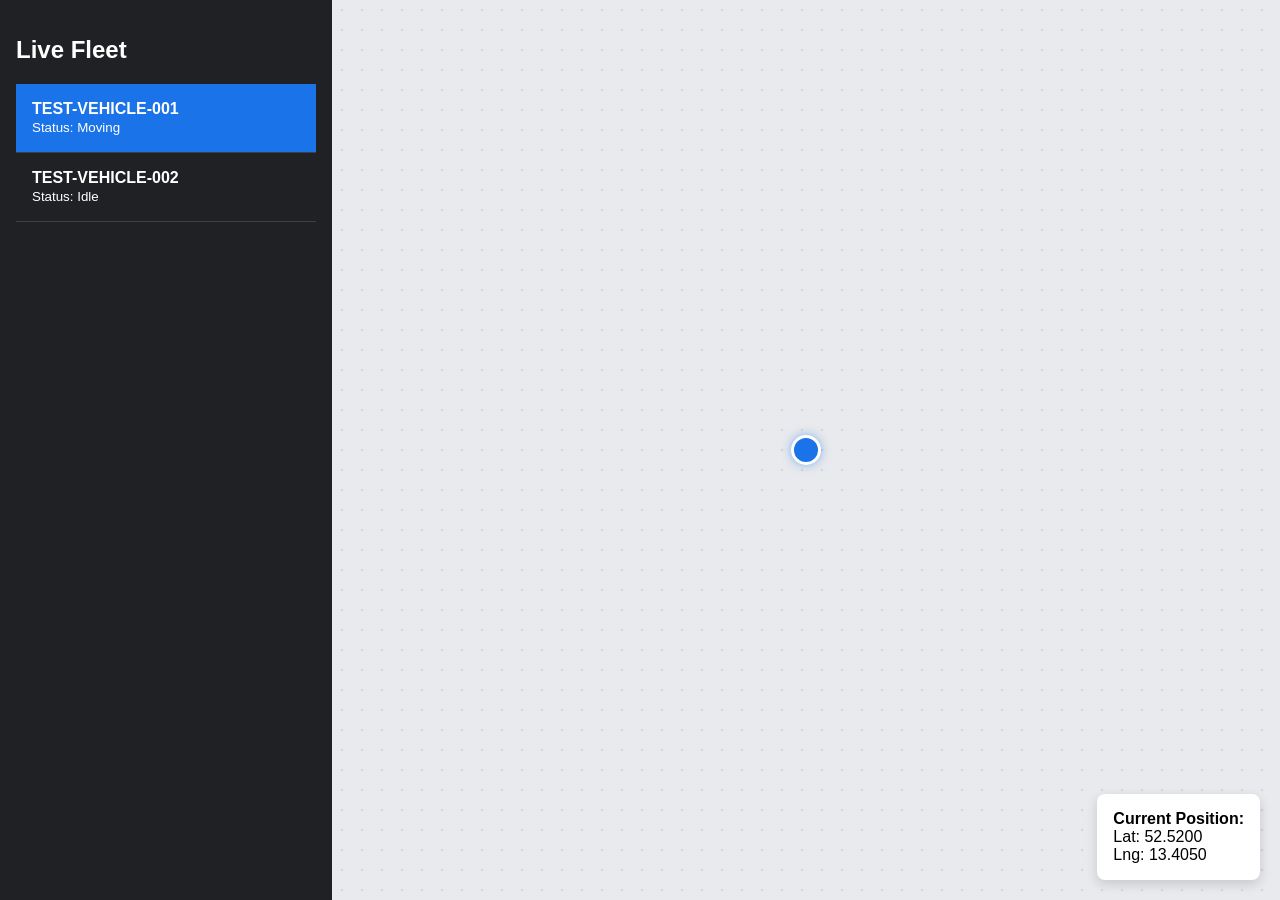
<file: mock_portal/gps_dashboard.html>
<!DOCTYPE html>
<html lang="en">

<head>
    <meta charset="UTF-8">
    <meta name="viewport" content="width=device-width, initial-scale=1.0">
    <title>GPS Tracking Dashboard - Mock Portal</title>
    <style>
        body {
            font-family: sans-serif;
            margin: 0;
            display: flex;
            height: 100vh;
        }

        #sidebar {
            width: 300px;
            background: #202124;
            color: white;
            padding: 1rem;
        }

        #map {
            flex-grow: 1;
            background: #e8eaed;
            position: relative;
            display: flex;
            align-items: center;
            justify-content: center;
            overflow: hidden;
        }

        .vehicle-list {
            list-style: none;
            padding: 0;
        }

        .vehicle-item {
            padding: 1rem;
            border-bottom: 1px solid #3c4043;
            cursor: pointer;
        }

        .vehicle-item:hover {
            background: #3c4043;
        }

        .active {
            background: #1a73e8 !important;
        }

        .coordinate-panel {
            position: absolute;
            bottom: 20px;
            right: 20px;
            background: white;
            padding: 1rem;
            border-radius: 8px;
            box-shadow: 0 4px 12px rgba(0, 0, 0, 0.15);
        }

        .map-grid {
            display: grid;
            grid-template-columns: repeat(10, 1fr);
            grid-template-rows: repeat(10, 1fr);
            width: 100%;
            height: 100%;
            opacity: 0.1;
            background-image: radial-gradient(#000 1px, transparent 1px);
            background-size: 20px 20px;
        }

        #vehicle-pointer {
            position: absolute;
            width: 24px;
            height: 24px;
            background: #1a73e8;
            border-radius: 50%;
            border: 3px solid white;
            transition: all 0.5s ease;
            box-shadow: 0 0 10px rgba(26, 115, 232, 0.5);
        }
    </style>
</head>

<body>
    <div id="sidebar">
        <h2>Live Fleet</h2>
        <ul class="vehicle-list">
            <li class="vehicle-item active" data-id="TEST-VEHICLE-001" data-lat="52.5200" data-lng="13.4050">
                <strong>TEST-VEHICLE-001</strong><br>
                <small>Status: Moving</small>
            </li>
            <li class="vehicle-item" data-id="TEST-VEHICLE-002" data-lat="48.8566" data-lng="2.3522">
                <strong>TEST-VEHICLE-002</strong><br>
                <small>Status: Idle</small>
            </li>
        </ul>
    </div>
    <div id="map">
        <div class="map-grid"></div>
        <div id="vehicle-pointer"></div>
        <div class="coordinate-panel">
            <strong>Current Position:</strong><br>
            Lat: <span id="lat">52.5200</span><br>
            Lng: <span id="lng">13.4050</span>
        </div>
    </div>
    <script>
        const pointer = document.getElementById('vehicle-pointer');
        const latSpan = document.getElementById('lat');
        const lngSpan = document.getElementById('lng');

        document.querySelectorAll('.vehicle-item').forEach(item => {
            item.addEventListener('click', () => {
                document.querySelector('.active').classList.remove('active');
                item.classList.add('active');

                const lat = item.dataset.lat;
                const lng = item.dataset.lng;

                latSpan.textContent = lat;
                lngSpan.textContent = lng;

                // Randomly move the pointer to simulate map position
                pointer.style.left = (Math.random() * 80 + 10) + '%';
                pointer.style.top = (Math.random() * 80 + 10) + '%';
            });
        });
    </script>
</body>

</html>
</file>
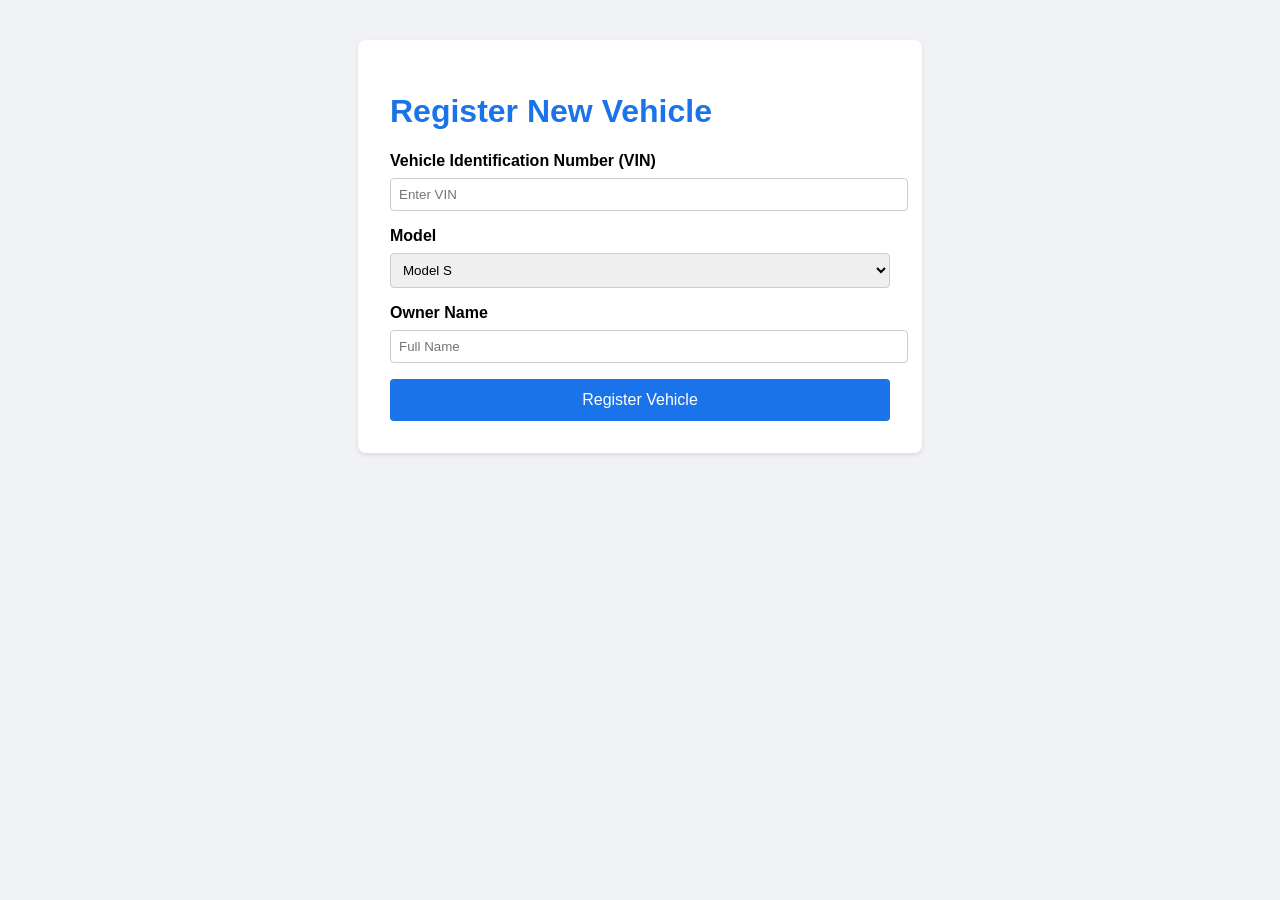
<file: mock_portal/registration.html>
<!DOCTYPE html>
<html lang="en">
<head>
    <meta charset="UTF-8">
    <meta name="viewport" content="width=device-width, initial-scale=1.0">
    <title>Vehicle Registration - Mock Portal</title>
    <style>
        body { font-family: sans-serif; padding: 2rem; background: #f0f2f5; }
        .container { max-width: 500px; margin: auto; background: white; padding: 2rem; border-radius: 8px; box-shadow: 0 2px 4px rgba(0,0,0,0.1); }
        h1 { color: #1a73e8; }
        .form-group { margin-bottom: 1rem; }
        label { display: block; margin-bottom: 0.5rem; font-weight: bold; }
        input, select { width: 100%; padding: 0.5rem; border: 1px solid #ccc; border-radius: 4px; }
        button { background: #1a73e8; color: white; border: none; padding: 0.75rem 1.5rem; border-radius: 4px; cursor: pointer; width: 100%; font-size: 1rem; }
        button:hover { background: #1557b0; }
        #message { margin-top: 1rem; padding: 1rem; border-radius: 4px; display: none; }
        .success { background: #d4edda; color: #155724; border: 1px solid #c3e6cb; }
    </style>
</head>
<body>
    <div class="container">
        <h1>Register New Vehicle</h1>
        <form id="registrationForm">
            <div class="form-group">
                <label for="vin">Vehicle Identification Number (VIN)</label>
                <input type="text" id="vin" placeholder="Enter VIN" required>
            </div>
            <div class="form-group">
                <label for="model">Model</label>
                <select id="model">
                    <option value="Model S">Model S</option>
                    <option value="Model 3">Model 3</option>
                    <option value="Model X">Model X</option>
                    <option value="Model Y">Model Y</option>
                </select>
            </div>
            <div class="form-group">
                <label for="owner">Owner Name</label>
                <input type="text" id="owner" placeholder="Full Name" required>
            </div>
            <button type="submit" id="submitBtn">Register Vehicle</button>
        </form>
        <div id="message" class="success">
            Vehicle <span id="reg_vin"></span> registered successfully!
        </div>
    </div>
    <script>
        document.getElementById('registrationForm').addEventListener('submit', function(e) {
            e.preventDefault();
            const vin = document.getElementById('vin').value;
            document.getElementById('reg_vin').textContent = vin;
            document.getElementById('message').style.display = 'block';
            document.getElementById('registrationForm').reset();
        });
    </script>
</body>
</html>
</file>
